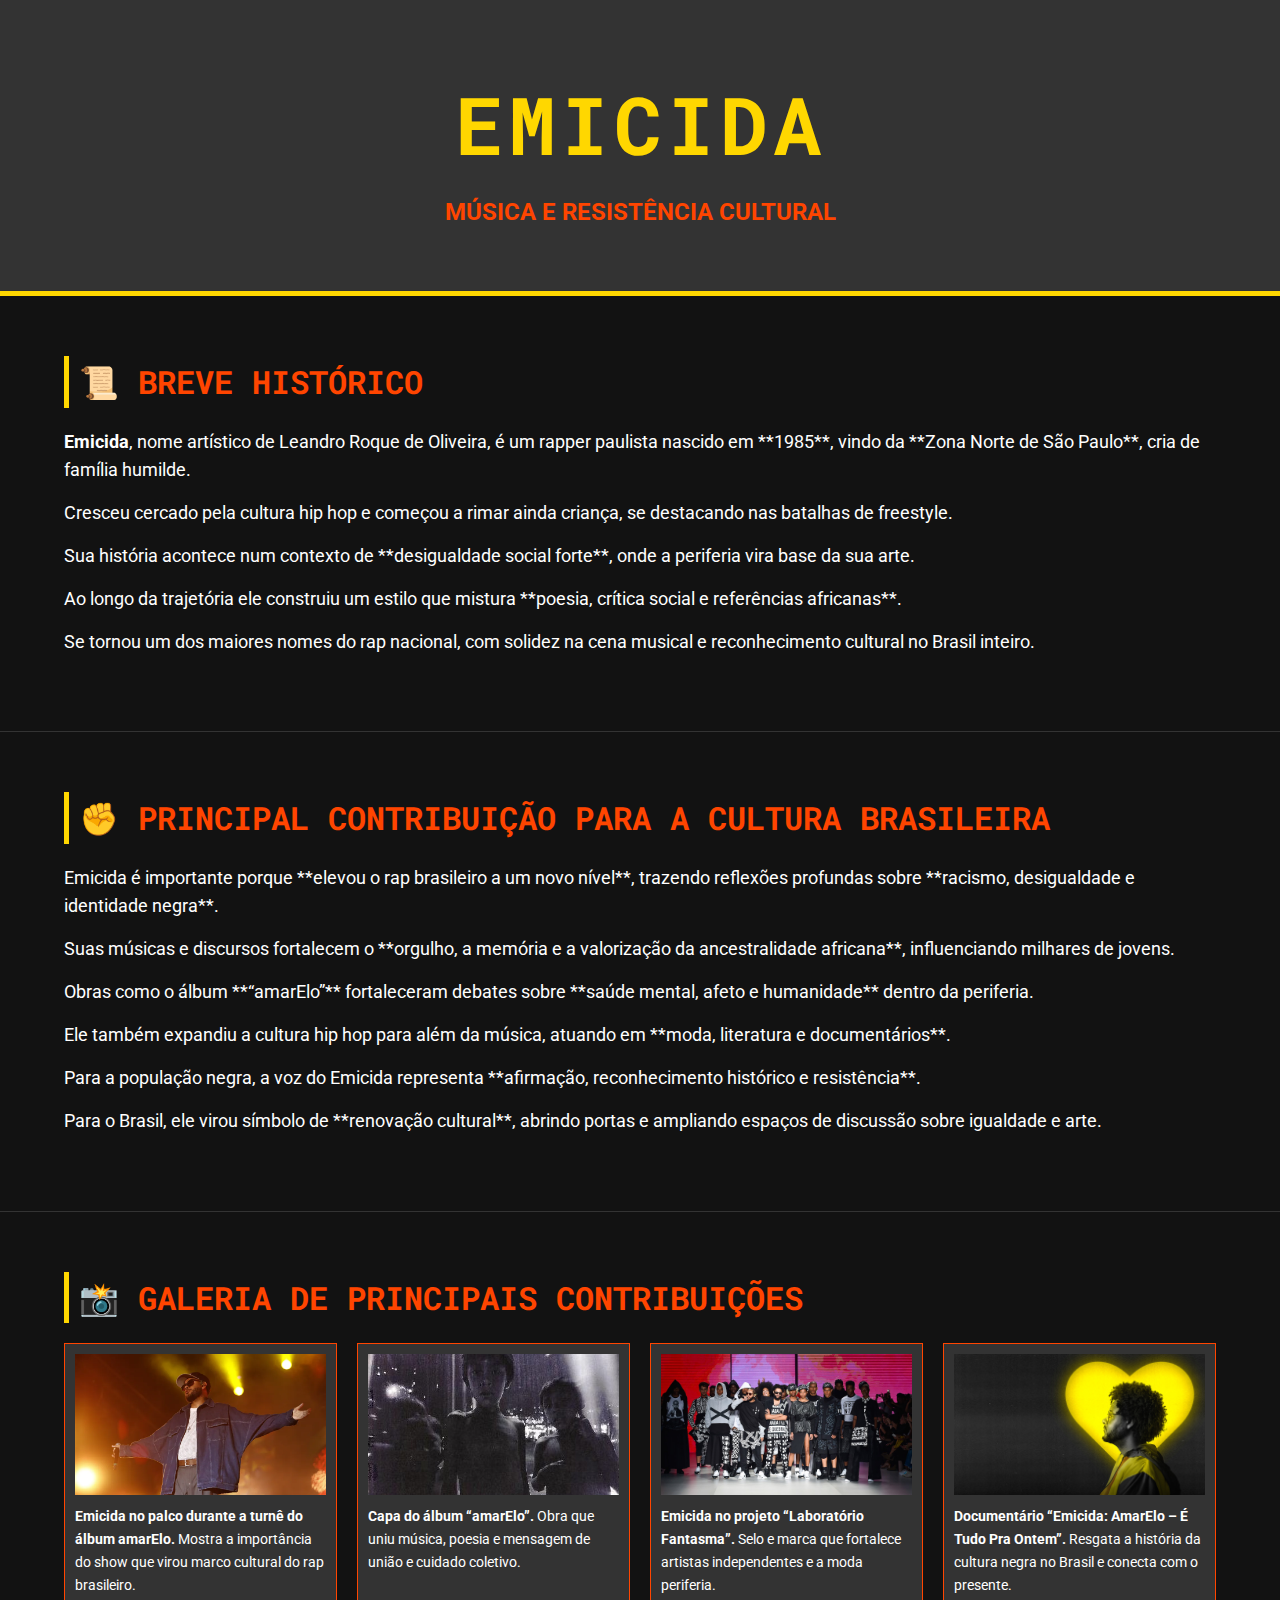
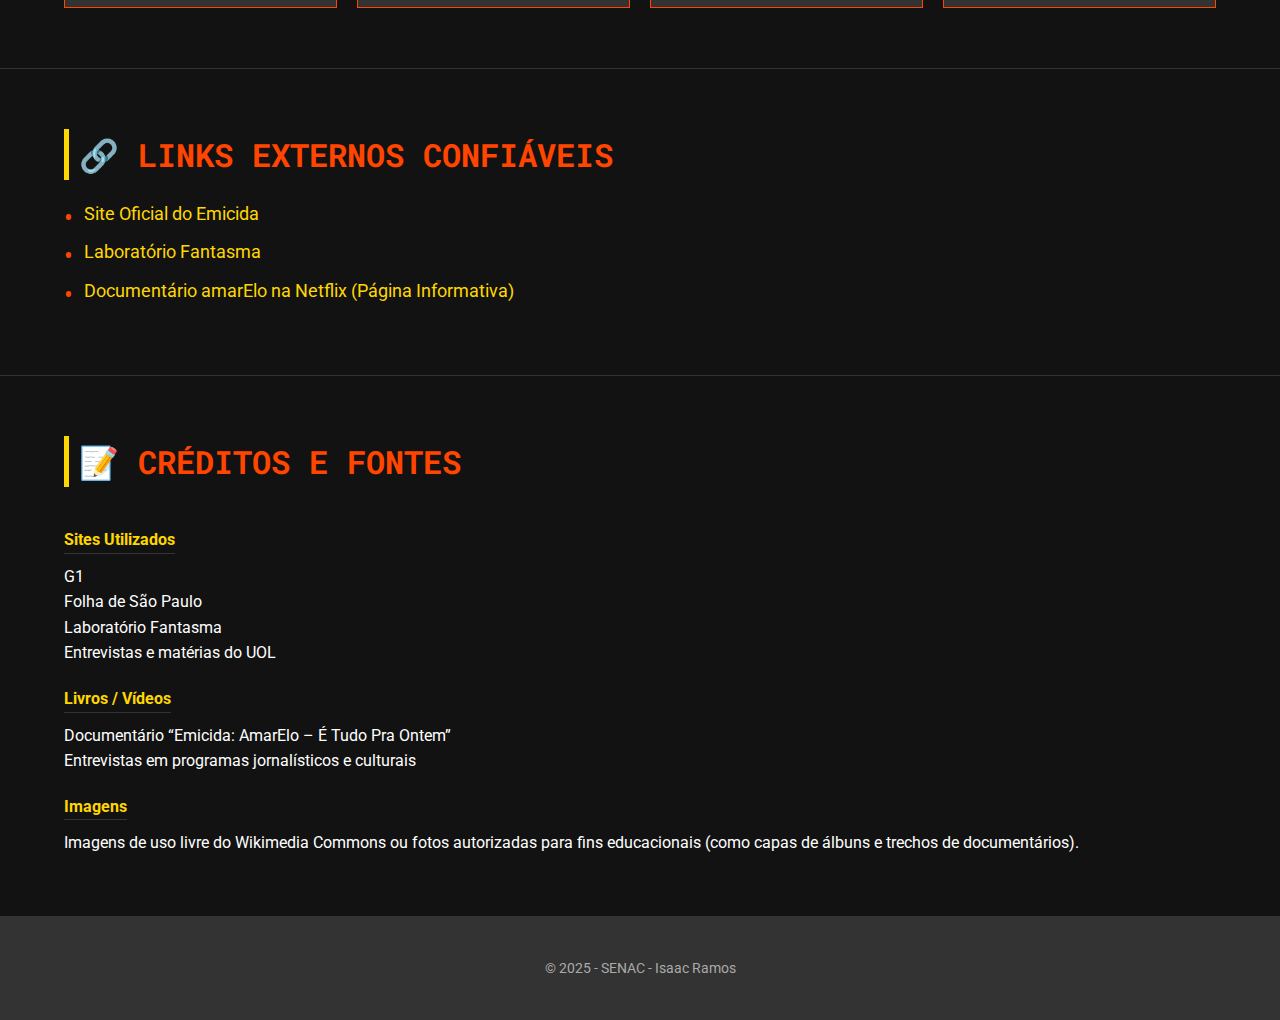
<file: index.html>
<!DOCTYPE html>
<html lang="pt-br">
<head>
    <meta charset="UTF-8">
    <meta name="viewport" content="width=device-width, initial-scale=1.0">
    <title>Emicida: Música e Resistência Cultural</title>
    <link rel="stylesheet" href="style.css">
    <link href="https://fonts.googleapis.com/css2?family=Roboto+Mono:wght@700&family=Roboto:wght@400;700&display=swap" rel="stylesheet">
</head>
<body>
    <header>
        <div class="container">
            <h1>EMICIDA</h1>
            <h2>MÚSICA E RESISTÊNCIA CULTURAL</h2>
        </div>
    </header>

    <main>
        <section id="historico" class="section-block">
            <div class="container">
                <h3>📜 BREVE HISTÓRICO</h3>
                <p><strong>Emicida</strong>, nome artístico de Leandro Roque de Oliveira, é um rapper paulista nascido em **1985**, vindo da **Zona Norte de São Paulo**, cria de família humilde.</p>
                <p>Cresceu cercado pela cultura hip hop e começou a rimar ainda criança, se destacando nas batalhas de freestyle.</p>
                <p>Sua história acontece num contexto de **desigualdade social forte**, onde a periferia vira base da sua arte.</p>
                <p>Ao longo da trajetória ele construiu um estilo que mistura **poesia, crítica social e referências africanas**.</p>
                <p>Se tornou um dos maiores nomes do rap nacional, com solidez na cena musical e reconhecimento cultural no Brasil inteiro.</p>
            </div>
        </section>

        <section id="contribuicao" class="section-block">
            <div class="container">
                <h3>✊ PRINCIPAL CONTRIBUIÇÃO PARA A CULTURA BRASILEIRA</h3>
                <p>Emicida é importante porque **elevou o rap brasileiro a um novo nível**, trazendo reflexões profundas sobre **racismo, desigualdade e identidade negra**.</p>
                <p>Suas músicas e discursos fortalecem o **orgulho, a memória e a valorização da ancestralidade africana**, influenciando milhares de jovens.</p>
                <p>Obras como o álbum **“amarElo”** fortaleceram debates sobre **saúde mental, afeto e humanidade** dentro da periferia.</p>
                <p>Ele também expandiu a cultura hip hop para além da música, atuando em **moda, literatura e documentários**.</p>
                <p>Para a população negra, a voz do Emicida representa **afirmação, reconhecimento histórico e resistência**.</p>
                <p>Para o Brasil, ele virou símbolo de **renovação cultural**, abrindo portas e ampliando espaços de discussão sobre igualdade e arte.</p>
            </div>
        </section>

        <section id="galeria" class="section-block">
            <div class="container">
                <h3>📸 GALERIA DE PRINCIPAIS CONTRIBUIÇÕES</h3>
                <div class="gallery-grid">
                    <figure>
                        <img src="./assets/turne-convertido-de-webp.png" alt="Emicida no palco durante a turnê do álbum amarElo">
                        <figcaption><strong>Emicida no palco durante a turnê do álbum amarElo.</strong> Mostra a importância do show que virou marco cultural do rap brasileiro.</figcaption>
                    </figure>
                    <figure>
                        <img src="./assets/DI07689.jpg" alt="Capa do álbum 'amarElo'">
                        <figcaption><strong>Capa do álbum “amarElo”.</strong> Obra que uniu música, poesia e mensagem de união e cuidado coletivo.</figcaption>
                    </figure>
                    <figure>
                        <img src="./assets/maxresdefault-17.jpg" alt="Emicida no projeto 'Laboratório Fantasma'">
                        <figcaption><strong>Emicida no projeto “Laboratório Fantasma”.</strong> Selo e marca que fortalece artistas independentes e a moda periferia.</figcaption>
                    </figure>
                    <figure>
                        <img src="./assets/AAAABcl9CwcImgrqMYe04lieCYWxBB1SrisIi3mZ-emzUWWVEDKuXnXn7m-Etf64erYtyl5-I_9VLiBki7N5VcUDIIF8dlsIlEFXPsW4.jpg" alt="Documentário 'Emicida: AmarElo – É Tudo Pra Ontem'">
                        <figcaption><strong>Documentário “Emicida: AmarElo – É Tudo Pra Ontem”.</strong> Resgata a história da cultura negra no Brasil e conecta com o presente.</figcaption>
                    </figure>
                </div>
            </div>
        </section>

        <section id="links" class="section-block link-list">
            <div class="container">
                <h3>🔗 LINKS EXTERNOS CONFIÁVEIS</h3>
                <ul>
                    <li><a href="https://www.emicida.com.br" target="_blank">Site Oficial do Emicida</a></li>
                    <li><a href="https://www.instagram.com/lab_fantasma/" target="_blank">Laboratório Fantasma</a></li>
                    <li><a href="https://www.netflix.com/br-en/title/81306298" target="_blank">Documentário amarElo na Netflix (Página Informativa)</a></li>

                </ul>
            </div>
        </section>

        <section id="creditos" class="section-block">
            <div class="container">
                <h3>📝 CRÉDITOS E FONTES</h3>
                <h4>Sites Utilizados</h4>
                <ul>
                    <li>G1</li>
                    <li>Folha de São Paulo</li>
                    <li>Laboratório Fantasma</li>
                    <li>Entrevistas e matérias do UOL</li>
                </ul>
                <h4>Livros / Vídeos</h4>
                <ul>
                    <li>Documentário “Emicida: AmarElo – É Tudo Pra Ontem”</li>
                    <li>Entrevistas em programas jornalísticos e culturais</li>
                </ul>
                <h4>Imagens</h4>
                <ul>
                    <li>Imagens de uso livre do Wikimedia Commons ou fotos autorizadas para fins educacionais (como capas de álbuns e trechos de documentários).</li>
                </ul>
            </div>
        </section>
    </main>

    <footer>
        <div class="container">
            <p>© 2025 - SENAC - Isaac Ramos</p>
        </div>
    </footer>
</body>
</html>
</file>
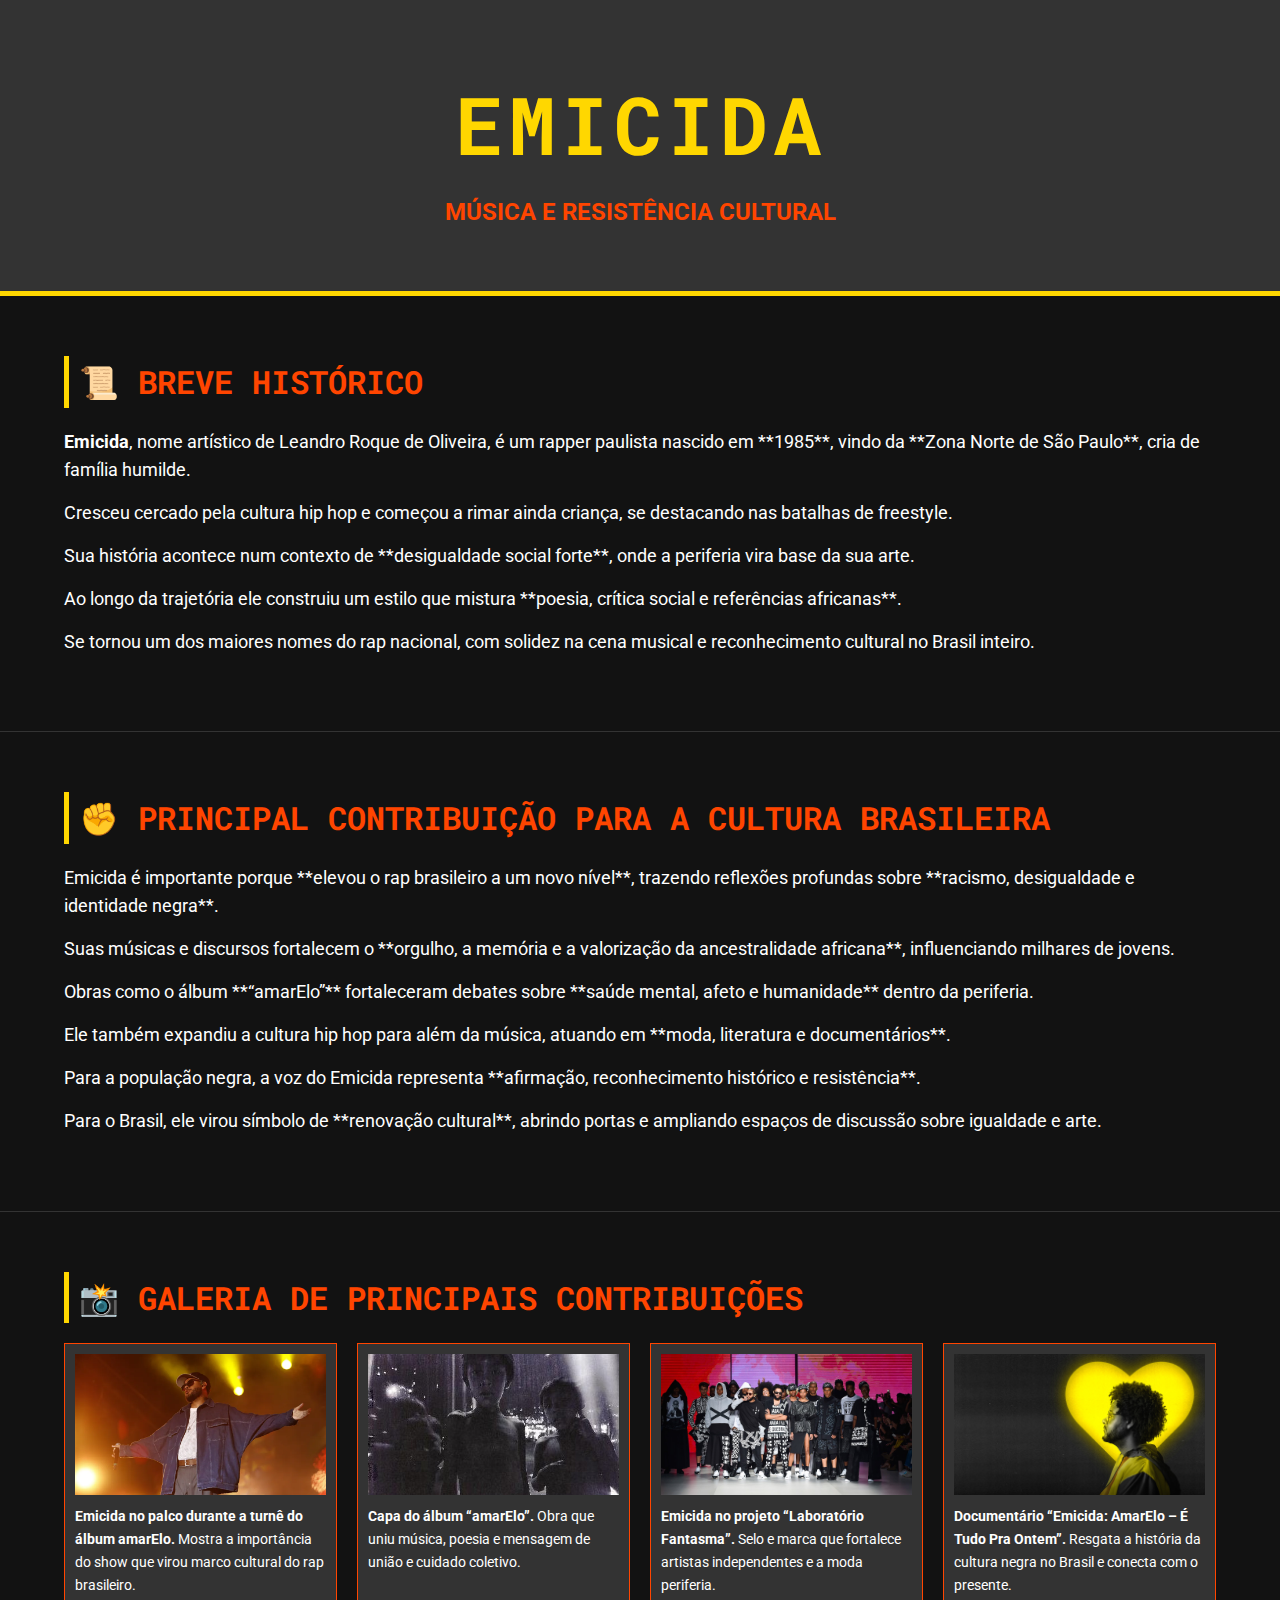
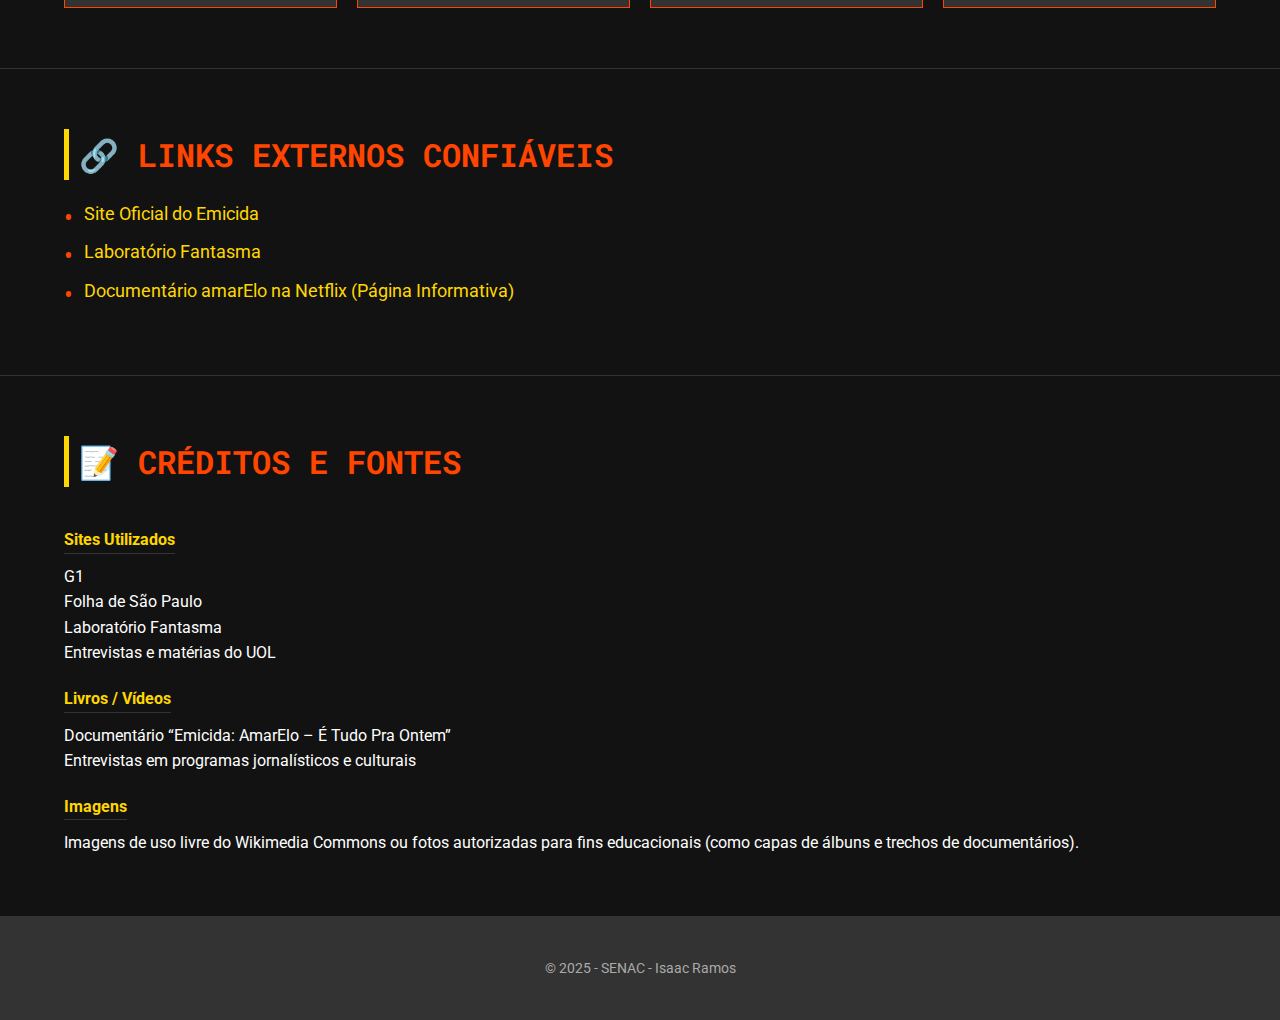
<file: Untitled-1.html>
<!DOCTYPE html>
<html lang="pt-br">
<head>
    <meta charset="UTF-8">
    <meta name="viewport" content="width=device-width, initial-scale=1.0">
    <title>Emicida: Música e Resistência Cultural</title>
    <link rel="stylesheet" href="style.css">
    <link href="https://fonts.googleapis.com/css2?family=Roboto+Mono:wght@700&family=Roboto:wght@400;700&display=swap" rel="stylesheet">
</head>
<body>
    <header>
        <div class="container">
            <h1>EMICIDA</h1>
            <h2>MÚSICA E RESISTÊNCIA CULTURAL</h2>
        </div>
    </header>

    <main>
        <section id="historico" class="section-block">
            <div class="container">
                <h3>📜 BREVE HISTÓRICO</h3>
                <p><strong>Emicida</strong>, nome artístico de Leandro Roque de Oliveira, é um rapper paulista nascido em **1985**, vindo da **Zona Norte de São Paulo**, cria de família humilde.</p>
                <p>Cresceu cercado pela cultura hip hop e começou a rimar ainda criança, se destacando nas batalhas de freestyle.</p>
                <p>Sua história acontece num contexto de **desigualdade social forte**, onde a periferia vira base da sua arte.</p>
                <p>Ao longo da trajetória ele construiu um estilo que mistura **poesia, crítica social e referências africanas**.</p>
                <p>Se tornou um dos maiores nomes do rap nacional, com solidez na cena musical e reconhecimento cultural no Brasil inteiro.</p>
            </div>
        </section>

        <section id="contribuicao" class="section-block">
            <div class="container">
                <h3>✊ PRINCIPAL CONTRIBUIÇÃO PARA A CULTURA BRASILEIRA</h3>
                <p>Emicida é importante porque **elevou o rap brasileiro a um novo nível**, trazendo reflexões profundas sobre **racismo, desigualdade e identidade negra**.</p>
                <p>Suas músicas e discursos fortalecem o **orgulho, a memória e a valorização da ancestralidade africana**, influenciando milhares de jovens.</p>
                <p>Obras como o álbum **“amarElo”** fortaleceram debates sobre **saúde mental, afeto e humanidade** dentro da periferia.</p>
                <p>Ele também expandiu a cultura hip hop para além da música, atuando em **moda, literatura e documentários**.</p>
                <p>Para a população negra, a voz do Emicida representa **afirmação, reconhecimento histórico e resistência**.</p>
                <p>Para o Brasil, ele virou símbolo de **renovação cultural**, abrindo portas e ampliando espaços de discussão sobre igualdade e arte.</p>
            </div>
        </section>

        <section id="galeria" class="section-block">
            <div class="container">
                <h3>📸 GALERIA DE PRINCIPAIS CONTRIBUIÇÕES</h3>
                <div class="gallery-grid">
                    <figure>
                        <img src="./assets/turne-convertido-de-webp.png" alt="Emicida no palco durante a turnê do álbum amarElo">
                        <figcaption><strong>Emicida no palco durante a turnê do álbum amarElo.</strong> Mostra a importância do show que virou marco cultural do rap brasileiro.</figcaption>
                    </figure>
                    <figure>
                        <img src="./assets/DI07689.jpg" alt="Capa do álbum 'amarElo'">
                        <figcaption><strong>Capa do álbum “amarElo”.</strong> Obra que uniu música, poesia e mensagem de união e cuidado coletivo.</figcaption>
                    </figure>
                    <figure>
                        <img src="./assets/maxresdefault-17.jpg" alt="Emicida no projeto 'Laboratório Fantasma'">
                        <figcaption><strong>Emicida no projeto “Laboratório Fantasma”.</strong> Selo e marca que fortalece artistas independentes e a moda periferia.</figcaption>
                    </figure>
                    <figure>
                        <img src="./assets/AAAABcl9CwcImgrqMYe04lieCYWxBB1SrisIi3mZ-emzUWWVEDKuXnXn7m-Etf64erYtyl5-I_9VLiBki7N5VcUDIIF8dlsIlEFXPsW4.jpg" alt="Documentário 'Emicida: AmarElo – É Tudo Pra Ontem'">
                        <figcaption><strong>Documentário “Emicida: AmarElo – É Tudo Pra Ontem”.</strong> Resgata a história da cultura negra no Brasil e conecta com o presente.</figcaption>
                    </figure>
                </div>
            </div>
        </section>

        <section id="links" class="section-block link-list">
            <div class="container">
                <h3>🔗 LINKS EXTERNOS CONFIÁVEIS</h3>
                <ul>
                    <li><a href="https://www.emicida.com.br" target="_blank">Site Oficial do Emicida</a></li>
                    <li><a href="https://www.instagram.com/lab_fantasma/" target="_blank">Laboratório Fantasma</a></li>
                    <li><a href="https://www.netflix.com/br-en/title/81306298" target="_blank">Documentário amarElo na Netflix (Página Informativa)</a></li>

                </ul>
            </div>
        </section>

        <section id="creditos" class="section-block">
            <div class="container">
                <h3>📝 CRÉDITOS E FONTES</h3>
                <h4>Sites Utilizados</h4>
                <ul>
                    <li>G1</li>
                    <li>Folha de São Paulo</li>
                    <li>Laboratório Fantasma</li>
                    <li>Entrevistas e matérias do UOL</li>
                </ul>
                <h4>Livros / Vídeos</h4>
                <ul>
                    <li>Documentário “Emicida: AmarElo – É Tudo Pra Ontem”</li>
                    <li>Entrevistas em programas jornalísticos e culturais</li>
                </ul>
                <h4>Imagens</h4>
                <ul>
                    <li>Imagens de uso livre do Wikimedia Commons ou fotos autorizadas para fins educacionais (como capas de álbuns e trechos de documentários).</li>
                </ul>
            </div>
        </section>
    </main>

    <footer>
        <div class="container">
            <p>© 2025 - SENAC - Isaac Ramos</p>
        </div>
    </footer>
</body>
</html>
</file>
<file: style.css>
/* Importação de Fontes do Google Fonts */
/* Roboto Mono para títulos (estilo "código"/urbano) e Roboto para o corpo do texto */
@import url('https://fonts.googleapis.com/css2?family=Roboto+Mono:wght@700&family=Roboto:wght@400;700&display=swap');

:root {
    /* Cores que remetem ao visual do Emicida/Laboratório Fantasma: */
    --color-primary: #FFD700; /* Amarelo Forte/Ouro (referência a amarElo) */
    --color-secondary: #FF4500; /* Laranja/Vermelho (energia/ação) */
    --color-background: #121212; /* Preto Quase Total */
    --color-text: #FFFFFF; /* Branco Puro */
    --color-highlight: #333333; /* Cinza Escuro para detalhes */
}

/* Reset Básico */
* {
    margin: 0;
    padding: 0;
    box-sizing: border-box;
}

body {
    font-family: 'Roboto', sans-serif;
    line-height: 1.6;
    color: var(--color-text);
    background-color: var(--color-background);
}

.container {
    width: 90%;
    max-width: 1200px;
    margin: 0 auto;
    padding: 20px 0;
}

/* HEADER - Título Principal */
header {
    background-color: var(--color-highlight);
    border-bottom: 5px solid var(--color-primary);
    padding: 40px 0;
    text-align: center;
}

header h1 {
    font-family: 'Roboto Mono', monospace;
    font-size: 5em;
    color: var(--color-primary);
    text-transform: uppercase;
    letter-spacing: 5px;
    margin-bottom: 5px;
}

header h2 {
    font-family: 'Roboto', sans-serif;
    font-size: 1.5em;
    color: var(--color-secondary);
    text-transform: uppercase;
    font-weight: 700;
}

/* SEÇÕES DE CONTEÚDO */
.section-block {
    padding: 40px 0;
    border-bottom: 1px solid var(--color-highlight);
}

.section-block h3 {
    font-family: 'Roboto Mono', monospace;
    font-size: 2em;
    color: var(--color-secondary);
    text-transform: uppercase;
    margin-bottom: 20px;
    border-left: 5px solid var(--color-primary);
    padding-left: 10px;
}

.section-block p {
    margin-bottom: 15px;
    font-size: 1.1em;
}

/* LINKS */
a {
    color: var(--color-primary);
    text-decoration: none;
    transition: color 0.3s ease;
}

a:hover {
    color: var(--color-secondary);
    text-decoration: underline;
}

/* LISTAS DE LINKS/CRÉDITOS */
.link-list ul, #creditos ul {
    list-style: none;
    padding-left: 0;
}

.link-list li {
    margin-bottom: 10px;
    font-size: 1.1em;
    padding-left: 20px;
    position: relative;
}

.link-list li::before {
    content: "•";
    color: var(--color-secondary);
    font-size: 1.5em;
    position: absolute;
    left: 0;
    top: -3px;
}

#creditos h4 {
    color: var(--color-primary);
    margin-top: 20px;
    margin-bottom: 10px;
    border-bottom: 1px solid var(--color-highlight);
    display: inline-block;
}

/* GALERIA DE FOTOS */
.gallery-grid {
    display: grid;
    grid-template-columns: repeat(auto-fit, minmax(250px, 1fr));
    gap: 20px;
}

.gallery-grid figure {
    background-color: var(--color-highlight);
    padding: 10px;
    border: 1px solid var(--color-secondary);
}

.gallery-grid img {
    width: 100%;
    height: auto;
    display: block;
    object-fit: cover;
    aspect-ratio: 16/9; /* Proporção para uniformizar as imagens */
}

.gallery-grid figcaption {
    font-size: 0.9em;
    padding-top: 10px;
    color: var(--color-text);
}

/* FOOTER */
footer {
    background-color: var(--color-highlight);
    padding: 20px 0;
    text-align: center;
    font-size: 0.9em;
    color: #AAA;
}
</file>
